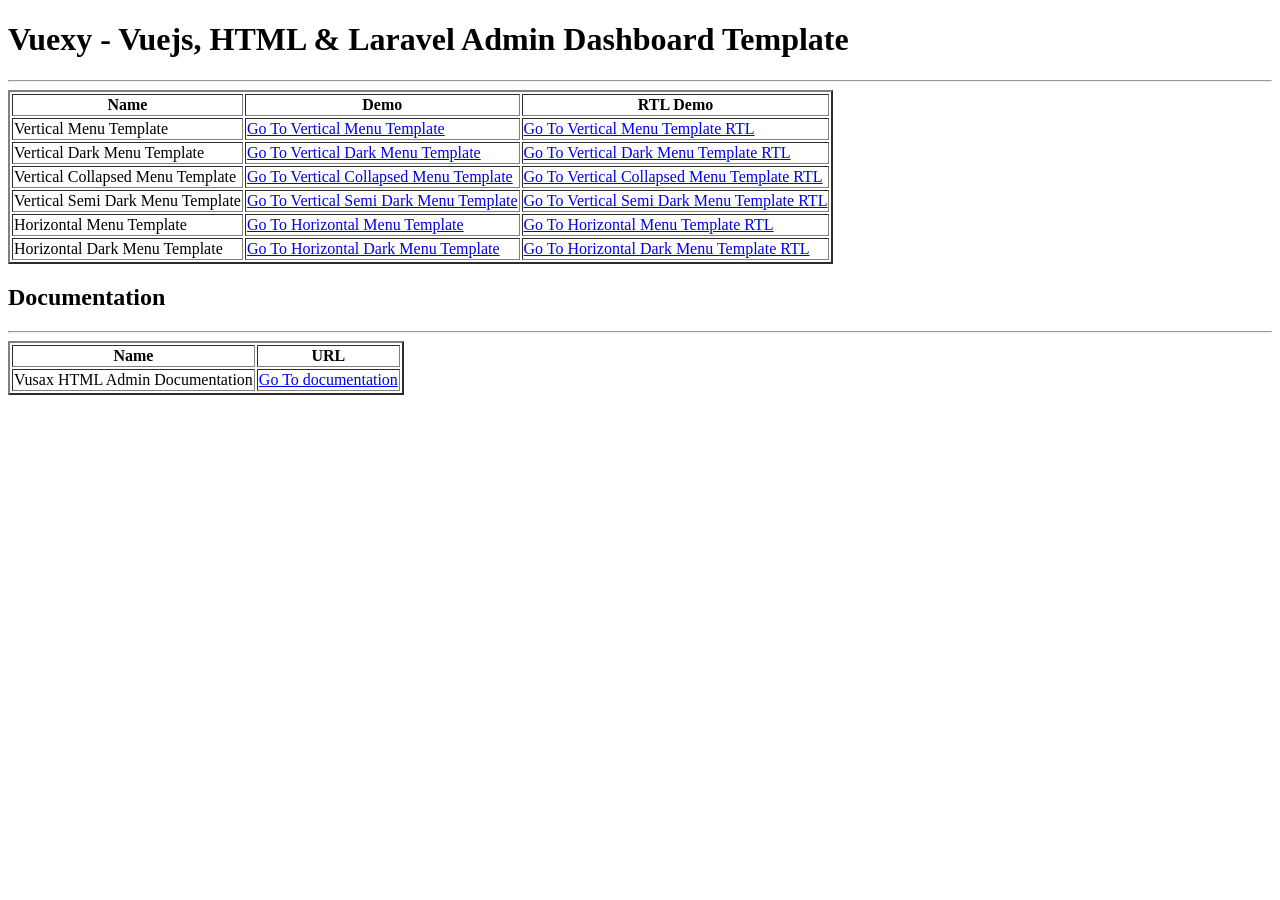
<file: vuexy/index.html>
<!DOCTYPE html>
<html>
	<head>
		<title>Vuexy - Vuejs, HTML & Laravel Admin Dashboard Template</title>
	</head>
	<body>
		<h1>Vuexy - Vuejs, HTML & Laravel Admin Dashboard Template</h1>
		<hr>

		<table border="2">
			<tr>
				<th>Name</th>
        <th>Demo</th>
        <th>RTL Demo</th>
			</tr>
			<tr>
				<td>Vertical Menu Template</td>
        <td><a href="html/ltr/vertical-menu-template/index.html" target="_blank">Go To Vertical Menu Template</a></td>
        <td><a href="html/rtl/vertical-menu-template/index.html" target="_blank">Go To Vertical Menu Template RTL</a></td>
			</tr>
			<tr>
				<td>Vertical Dark Menu Template</td>
				<td><a href="html/ltr/vertical-menu-template-dark/index.html" target="_blank">Go To Vertical Dark Menu Template</a></td>
				<td><a href="html/rtl/vertical-menu-template-dark/index.html" target="_blank">Go To Vertical Dark Menu Template RTL</a></td>
			</tr>
			<tr>
				<td>Vertical Collapsed Menu Template</td>
				<td><a href="html/ltr/vertical-collapsed-menu-template/index.html" target="_blank">Go To Vertical Collapsed Menu Template</a></td>
				<td><a href="html/rtl/vertical-collapsed-menu-template/index.html" target="_blank">Go To Vertical Collapsed Menu Template RTL</a></td>
			</tr>
			<tr>
				<td>Vertical Semi Dark Menu Template</td>
				<td><a href="html/ltr/vertical-menu-template-semi-dark/index.html" target="_blank">Go To Vertical Semi Dark Menu Template</a></td>
				<td><a href="html/rtl/vertical-menu-template-semi-dark/index.html" target="_blank">Go To Vertical Semi Dark Menu Template RTL</a></td>
      </tr>
      <tr>
				<td>Horizontal Menu Template</td>
				<td><a href="html/ltr/horizontal-menu-template/index.html" target="_blank">Go To Horizontal Menu Template</a></td>
				<td><a href="html/rtl/horizontal-menu-template/index.html" target="_blank">Go To Horizontal Menu Template RTL</a></td>
      </tr>
      <tr>
				<td>Horizontal Dark Menu Template</td>
				<td><a href="html/ltr/horizontal-menu-template-dark/index.html" target="_blank">Go To Horizontal Dark Menu Template</a></td>
				<td><a href="html/rtl/horizontal-menu-template-dark/index.html" target="_blank">Go To Horizontal Dark Menu Template RTL</a></td>
			</tr>
		</table>

		<h2>Documentation</h2>
		<hr>

		<table border="2">
			<tr>
				<th>Name</th>
				<th>URL</th>
			</tr>
			<tr>
				<td>Vusax HTML Admin Documentation</td>
				<td><a href="documentation/index.html" target="_blank">Go To documentation</a></td>
			</tr>
		</table>
	</body>
</html>
</file>
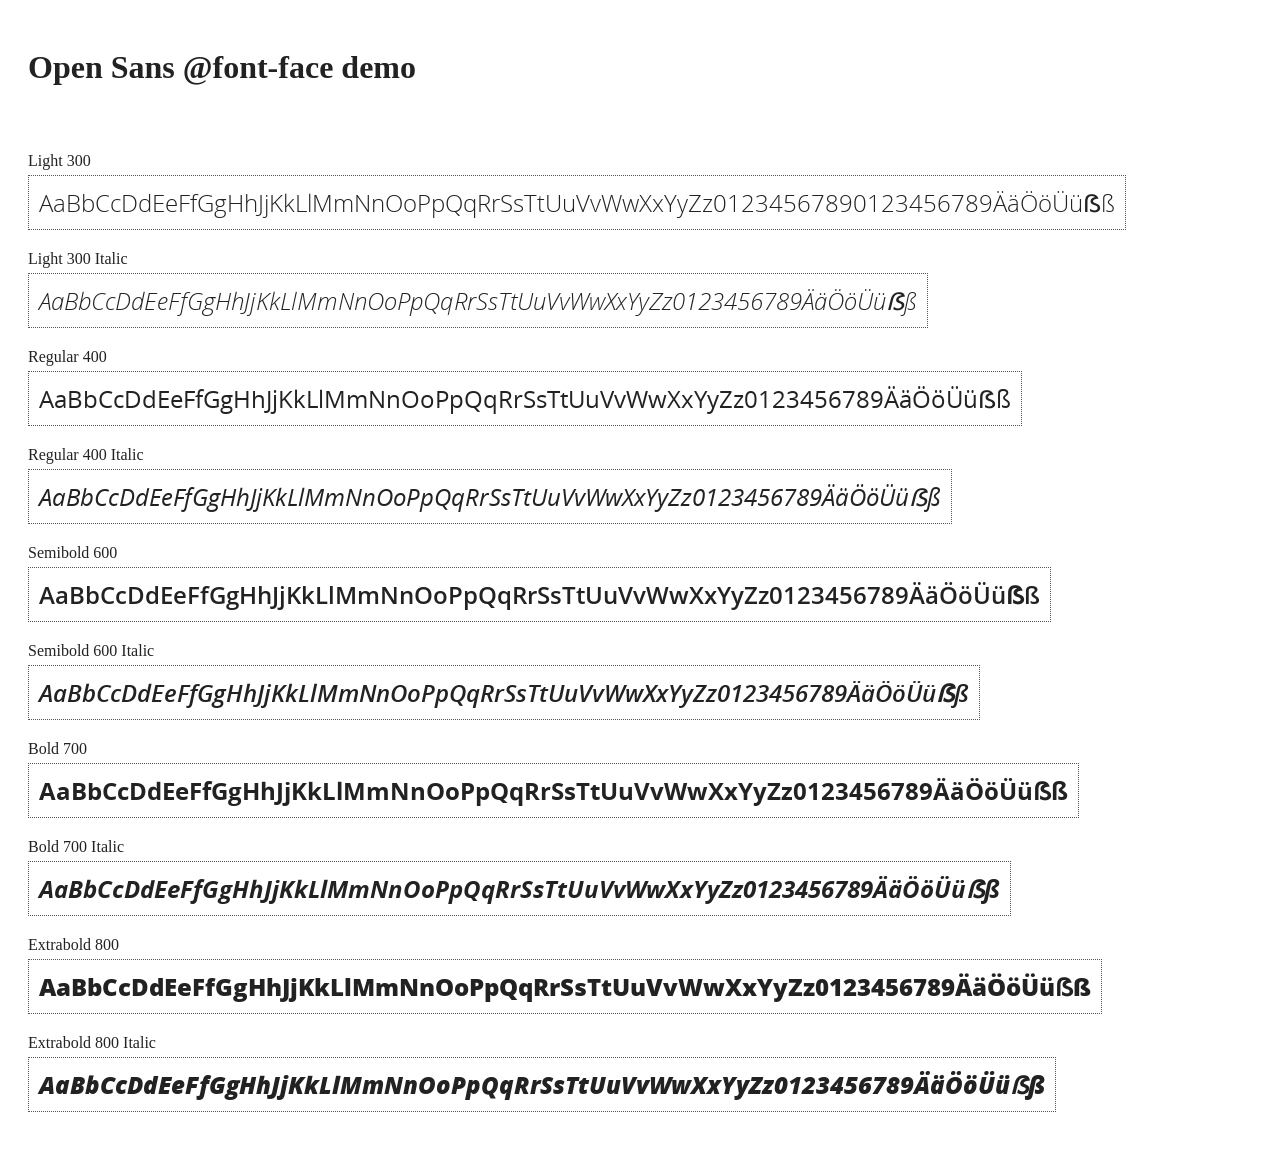
<file: static/fonts/open-sans/index.html>
<!DOCTYPE html>
<html>
	<head>
		<title>Open Sans @font-face demo</title>
		<meta charset="UTF-8" />
		<link rel="stylesheet" href="open-sans.css" type="text/css" />
		<style>
		body {
			padding: 20px;
			color: #222;
			background: #fff;
		}

		span { display: block; }

		.font-demo {
			display: inline-block;
			margin: 5px 0 20px;
			padding: 10px;
			border: 1px dotted #555;
			font-family: 'Open Sans';
			font-size: 24px;
		}
		</style>
	</head>
	<body>
		<h1>Open Sans @font-face demo</h1>
		<div style="margin-bottom:20px">
			<iframe src="http://ghbtns.com/github-btn.html?user=FontFaceKit&amp;repo=open-sans&amp;type=watch&amp;count=true"
					style="width:110px;height:20px;border:0"></iframe>
			<iframe src="http://ghbtns.com/github-btn.html?user=FontFaceKit&amp;repo=open-sans&amp;type=fork&amp;count=true"
					style="width:95px;height:20px;border:0"></iframe>
		</div>

		<span>Light 300</span>
		<div class="font-demo" style="font-weight:300">
			AaBbCcDdEeFfGgHhJjKkLlMmNnOoPpQqRrSsTtUuVvWwXxYyZz01234567890123456789ÄäÖöÜüẞß
		</div>

		<span>Light 300 Italic</span>
		<div class="font-demo" style="font-weight:300;font-style:italic">
			AaBbCcDdEeFfGgHhJjKkLlMmNnOoPpQqRrSsTtUuVvWwXxYyZz0123456789ÄäÖöÜüẞß
		</div>

		<span>Regular 400</span>
		<div class="font-demo">
			AaBbCcDdEeFfGgHhJjKkLlMmNnOoPpQqRrSsTtUuVvWwXxYyZz0123456789ÄäÖöÜüẞß
		</div>

		<span>Regular 400 Italic</span>
		<div class="font-demo" style="font-style:italic">
			AaBbCcDdEeFfGgHhJjKkLlMmNnOoPpQqRrSsTtUuVvWwXxYyZz0123456789ÄäÖöÜüẞß
		</div>

		<span>Semibold 600</span>
		<div class="font-demo" style="font-weight:600">
			AaBbCcDdEeFfGgHhJjKkLlMmNnOoPpQqRrSsTtUuVvWwXxYyZz0123456789ÄäÖöÜüẞß
		</div>

		<span>Semibold 600 Italic</span>
		<div class="font-demo" style="font-weight:600;font-style:italic">
			AaBbCcDdEeFfGgHhJjKkLlMmNnOoPpQqRrSsTtUuVvWwXxYyZz0123456789ÄäÖöÜüẞß
		</div>

		<span>Bold 700</span>
		<div class="font-demo" style="font-weight:700">
			AaBbCcDdEeFfGgHhJjKkLlMmNnOoPpQqRrSsTtUuVvWwXxYyZz0123456789ÄäÖöÜüẞß
		</div>

		<span>Bold 700 Italic</span>
		<div class="font-demo" style="font-weight:700;font-style:italic">
			AaBbCcDdEeFfGgHhJjKkLlMmNnOoPpQqRrSsTtUuVvWwXxYyZz0123456789ÄäÖöÜüẞß
		</div>

		<span>Extrabold 800</span>
		<div class="font-demo" style="font-weight:800">
			AaBbCcDdEeFfGgHhJjKkLlMmNnOoPpQqRrSsTtUuVvWwXxYyZz0123456789ÄäÖöÜüẞß
		</div>

		<span>Extrabold 800 Italic</span>
		<div class="font-demo" style="font-weight:800;font-style:italic">
			AaBbCcDdEeFfGgHhJjKkLlMmNnOoPpQqRrSsTtUuVvWwXxYyZz0123456789ÄäÖöÜüẞß
		</div>
	</body>
</html>
</file>
<file: static/fonts/open-sans/open-sans.css>
/* BEGIN Light */
@font-face {
  font-family: 'Open Sans';
  src: url("./fonts/Light/OpenSans-Light.eot?v=1.1.0");
  src: url("./fonts/Light/OpenSans-Light.eot?#iefix&v=1.1.0") format("embedded-opentype"), url("./fonts/Light/OpenSans-Light.woff2?v=1.1.0") format("woff2"), url("./fonts/Light/OpenSans-Light.woff?v=1.1.0") format("woff"), url("./fonts/Light/OpenSans-Light.ttf?v=1.1.0") format("truetype"), url("./fonts/Light/OpenSans-Light.svg?v=1.1.0#Light") format("svg");
  font-weight: 300;
  font-style: normal; }
/* END Light */
/* BEGIN Light Italic */
@font-face {
  font-family: 'Open Sans';
  src: url("./fonts/LightItalic/OpenSans-LightItalic.eot?v=1.1.0");
  src: url("./fonts/LightItalic/OpenSans-LightItalic.eot?#iefix&v=1.1.0") format("embedded-opentype"), url("./fonts/LightItalic/OpenSans-LightItalic.woff2?v=1.1.0") format("woff2"), url("./fonts/LightItalic/OpenSans-LightItalic.woff?v=1.1.0") format("woff"), url("./fonts/LightItalic/OpenSans-LightItalic.ttf?v=1.1.0") format("truetype"), url("./fonts/LightItalic/OpenSans-LightItalic.svg?v=1.1.0#LightItalic") format("svg");
  font-weight: 300;
  font-style: italic; }
/* END Light Italic */
/* BEGIN Regular */
@font-face {
  font-family: 'Open Sans';
  src: url("./fonts/Regular/OpenSans-Regular.eot?v=1.1.0");
  src: url("./fonts/Regular/OpenSans-Regular.eot?#iefix&v=1.1.0") format("embedded-opentype"), url("./fonts/Regular/OpenSans-Regular.woff2?v=1.1.0") format("woff2"), url("./fonts/Regular/OpenSans-Regular.woff?v=1.1.0") format("woff"), url("./fonts/Regular/OpenSans-Regular.ttf?v=1.1.0") format("truetype"), url("./fonts/Regular/OpenSans-Regular.svg?v=1.1.0#Regular") format("svg");
  font-weight: normal;
  font-style: normal; }
/* END Regular */
/* BEGIN Italic */
@font-face {
  font-family: 'Open Sans';
  src: url("./fonts/Italic/OpenSans-Italic.eot?v=1.1.0");
  src: url("./fonts/Italic/OpenSans-Italic.eot?#iefix&v=1.1.0") format("embedded-opentype"), url("./fonts/Italic/OpenSans-Italic.woff2?v=1.1.0") format("woff2"), url("./fonts/Italic/OpenSans-Italic.woff?v=1.1.0") format("woff"), url("./fonts/Italic/OpenSans-Italic.ttf?v=1.1.0") format("truetype"), url("./fonts/Italic/OpenSans-Italic.svg?v=1.1.0#Italic") format("svg");
  font-weight: normal;
  font-style: italic; }
/* END Italic */
/* BEGIN Semibold */
@font-face {
  font-family: 'Open Sans';
  src: url("./fonts/Semibold/OpenSans-Semibold.eot?v=1.1.0");
  src: url("./fonts/Semibold/OpenSans-Semibold.eot?#iefix&v=1.1.0") format("embedded-opentype"), url("./fonts/Semibold/OpenSans-Semibold.woff2?v=1.1.0") format("woff2"), url("./fonts/Semibold/OpenSans-Semibold.woff?v=1.1.0") format("woff"), url("./fonts/Semibold/OpenSans-Semibold.ttf?v=1.1.0") format("truetype"), url("./fonts/Semibold/OpenSans-Semibold.svg?v=1.1.0#Semibold") format("svg");
  font-weight: 600;
  font-style: normal; }
/* END Semibold */
/* BEGIN Semibold Italic */
@font-face {
  font-family: 'Open Sans';
  src: url("./fonts/SemiboldItalic/OpenSans-SemiboldItalic.eot?v=1.1.0");
  src: url("./fonts/SemiboldItalic/OpenSans-SemiboldItalic.eot?#iefix&v=1.1.0") format("embedded-opentype"), url("./fonts/SemiboldItalic/OpenSans-SemiboldItalic.woff2?v=1.1.0") format("woff2"), url("./fonts/SemiboldItalic/OpenSans-SemiboldItalic.woff?v=1.1.0") format("woff"), url("./fonts/SemiboldItalic/OpenSans-SemiboldItalic.ttf?v=1.1.0") format("truetype"), url("./fonts/SemiboldItalic/OpenSans-SemiboldItalic.svg?v=1.1.0#SemiboldItalic") format("svg");
  font-weight: 600;
  font-style: italic; }
/* END Semibold Italic */
/* BEGIN Bold */
@font-face {
  font-family: 'Open Sans';
  src: url("./fonts/Bold/OpenSans-Bold.eot?v=1.1.0");
  src: url("./fonts/Bold/OpenSans-Bold.eot?#iefix&v=1.1.0") format("embedded-opentype"), url("./fonts/Bold/OpenSans-Bold.woff2?v=1.1.0") format("woff2"), url("./fonts/Bold/OpenSans-Bold.woff?v=1.1.0") format("woff"), url("./fonts/Bold/OpenSans-Bold.ttf?v=1.1.0") format("truetype"), url("./fonts/Bold/OpenSans-Bold.svg?v=1.1.0#Bold") format("svg");
  font-weight: bold;
  font-style: normal; }
/* END Bold */
/* BEGIN Bold Italic */
@font-face {
  font-family: 'Open Sans';
  src: url("./fonts/BoldItalic/OpenSans-BoldItalic.eot?v=1.1.0");
  src: url("./fonts/BoldItalic/OpenSans-BoldItalic.eot?#iefix&v=1.1.0") format("embedded-opentype"), url("./fonts/BoldItalic/OpenSans-BoldItalic.woff2?v=1.1.0") format("woff2"), url("./fonts/BoldItalic/OpenSans-BoldItalic.woff?v=1.1.0") format("woff"), url("./fonts/BoldItalic/OpenSans-BoldItalic.ttf?v=1.1.0") format("truetype"), url("./fonts/BoldItalic/OpenSans-BoldItalic.svg?v=1.1.0#BoldItalic") format("svg");
  font-weight: bold;
  font-style: italic; }
/* END Bold Italic */
/* BEGIN Extrabold */
@font-face {
  font-family: 'Open Sans';
  src: url("./fonts/ExtraBold/OpenSans-ExtraBold.eot?v=1.1.0");
  src: url("./fonts/ExtraBold/OpenSans-ExtraBold.eot?#iefix&v=1.1.0") format("embedded-opentype"), url("./fonts/ExtraBold/OpenSans-ExtraBold.woff2?v=1.1.0") format("woff2"), url("./fonts/ExtraBold/OpenSans-ExtraBold.woff?v=1.1.0") format("woff"), url("./fonts/ExtraBold/OpenSans-ExtraBold.ttf?v=1.1.0") format("truetype"), url("./fonts/ExtraBold/OpenSans-ExtraBold.svg?v=1.1.0#ExtraBold") format("svg");
  font-weight: 800;
  font-style: normal; }
/* END Extrabold */
/* BEGIN Extrabold Italic */
@font-face {
  font-family: 'Open Sans';
  src: url("./fonts/ExtraBoldItalic/OpenSans-ExtraBoldItalic.eot?v=1.1.0");
  src: url("./fonts/ExtraBoldItalic/OpenSans-ExtraBoldItalic.eot?#iefix&v=1.1.0") format("embedded-opentype"), url("./fonts/ExtraBoldItalic/OpenSans-ExtraBoldItalic.woff2?v=1.1.0") format("woff2"), url("./fonts/ExtraBoldItalic/OpenSans-ExtraBoldItalic.woff?v=1.1.0") format("woff"), url("./fonts/ExtraBoldItalic/OpenSans-ExtraBoldItalic.ttf?v=1.1.0") format("truetype"), url("./fonts/ExtraBoldItalic/OpenSans-ExtraBoldItalic.svg?v=1.1.0#ExtraBoldItalic") format("svg");
  font-weight: 800;
  font-style: italic; }
/* END Extrabold Italic */

/*# sourceMappingURL=open-sans.css.map */
</file>
